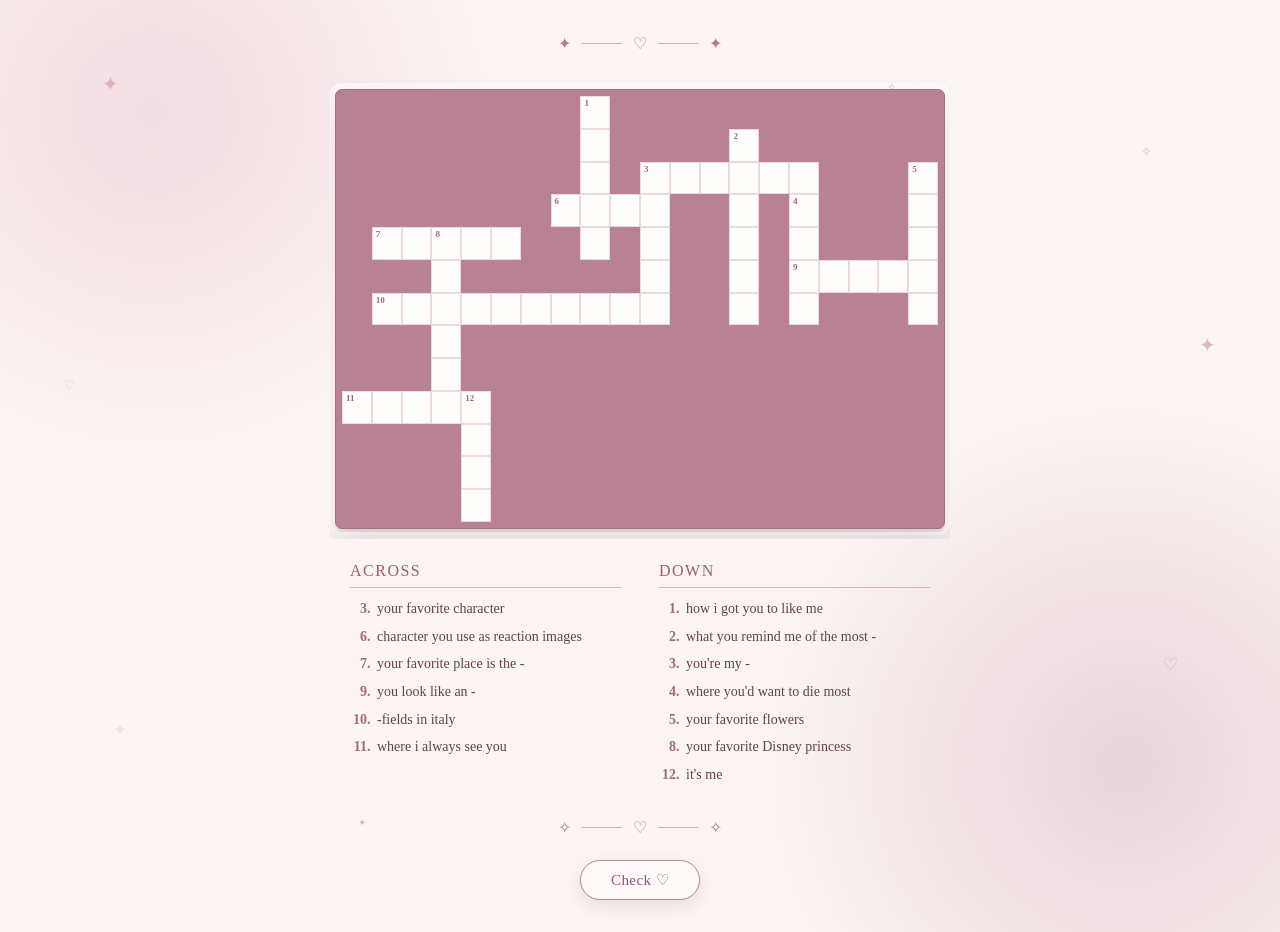
<file: index.html>
<!DOCTYPE html>
<html lang="en">
<head>
    <meta charset="UTF-8">
    <meta name="viewport" content="width=device-width, initial-scale=1.0">
    <title>Crossword ♡</title>
    <style>
        * {
            box-sizing: border-box;
            -webkit-tap-highlight-color: transparent;
        }

        html, body {
            margin: 0;
            min-height: 100%;
        }

        body {
            min-height: 100vh;
            overflow-x: hidden;
            background:
                radial-gradient(circle at 12% 12%, #f3dce3 0, transparent 25%),
                radial-gradient(circle at 88% 82%, #ead3dc 0, transparent 27%),
                #faf5f2;
            color: #60434c;
            font-family: Georgia, "Times New Roman", serif;
        }

        main {
            min-height: 100vh;
            padding: 32px 12px;
            display: flex;
            flex-direction: column;
            align-items: center;
            justify-content: center;
        }

        .ornament {
            display: flex;
            align-items: center;
            justify-content: center;
            gap: 11px;
            height: 22px;
            margin-bottom: 25px;
            color: #b8798b;
        }

        .ornament.bottom {
            margin: 25px 0 0;
        }

        .ornament span {
            font-size: 16px;
        }

        .ornament i {
            width: 40px;
            height: 1px;
            background: #d4adb8;
        }

        /* SCROLLABLE WRAPPER */

        .crossword-wrapper {
            width: 100%;
            max-width: 620px;
            overflow-x: auto;
            -webkit-overflow-scrolling: touch;
            padding: 10px 5px;
            display: flex;
            justify-content: center;
        }

        .crossword-wrapper::-webkit-scrollbar {
            height: 6px;
        }

        .crossword-wrapper::-webkit-scrollbar-thumb {
            background: #d4adb8;
            border-radius: 10px;
        }

        /* CROSSWORD GRID */

        #crossword {
            display: grid;
            width: 100%;
            min-width: 580px;
            height: 440px;
            padding: 6px;

            background: #b98294;
            border: 1px solid #a96e81;
            border-radius: 7px;

            box-shadow:
                0 3px 0 rgba(91, 52, 65, .12),
                0 15px 35px rgba(91, 52, 65, .14),
                0 0 0 6px rgba(255,255,255,.65);
        }

        .cell {
            position: relative;
            width: 100%;
            height: 100%;

            background: #fffdfb;
            border: 1px solid #ead9dd;

            display: flex;
            align-items: center;
            justify-content: center;

            transition: background .15s ease;
        }

        .cell:hover {
            background: #fff8fa;
        }

        .blocked {
            width: 100%;
            height: 100%;
            background: #b98294;
        }

        .cell .number {
            position: absolute;
            top: 2px;
            left: 3px;

            color: #a26778;
            font-size: 9px;
            line-height: 1;
            font-weight: bold;

            pointer-events: none;
            z-index: 2;
        }

        .cell input {
            width: 100%;
            height: 100%;

            margin: 0;
            padding: 0;

            border: 0;
            outline: 0;
            background: transparent;

            text-align: center;
            line-height: 1;

            color: #63434d;
            caret-color: #ae7183;

            font-family: Georgia, "Times New Roman", serif;
            font-size: 18px;
            font-weight: bold;

            display: flex;
            align-items: center;
            justify-content: center;
        }

        .cell input:focus {
            background: #f9e5ea;
            box-shadow: inset 0 0 0 2px #d29aaa;
        }

        .cell.correct {
            background: #e9f1e5;
            border-color: #c8d8c1;
        }

        .cell.wrong {
            background: #f8dfe4;
            border-color: #dfaab8;
        }

        /* CLUES */

        .clues-container {
            display: flex;
            gap: 38px;

            margin-top: 23px;

            width: 100%;
            max-width: 580px;

            color: #60434c;
        }

        .clues-column {
            flex: 1;
            min-width: 0;
        }

        .clues-column h3 {
            margin: 0 0 10px;
            padding-bottom: 7px;

            border-bottom: 1px solid #d7b4be;

            color: #985f72;

            font-size: 16px;
            font-weight: normal;
            letter-spacing: 1.5px;
            text-transform: uppercase;
        }

        .clues-column ol {
            margin: 0;
            padding-left: 24px;

            font-size: 14px;
            line-height: 1.55;
        }

        .clues-column li {
            margin-bottom: 6px;
            padding-left: 3px;
        }

        .clues-column li::marker {
            color: #a46979;
            font-weight: bold;
        }

        /* BUTTON */

        #check {
            margin-top: 21px;
            padding: 10px 30px;

            border: 1px solid #bd8294;
            border-radius: 100px;

            background: #fffaf9;

            color: #91596c;

            font-family: Georgia, "Times New Roman", serif;
            font-size: 15px;
            letter-spacing: .4px;

            box-shadow: 0 6px 17px rgba(91, 52, 65, .11);

            cursor: pointer;

            transition: .2s ease;
        }

        #check:hover {
            background: #f9e9ed;
            transform: translateY(-1px);
        }

        #check:active {
            transform: scale(.96);
        }

        /* DECORATIONS */

        .decorations {
            position: fixed;
            inset: 0;
            z-index: 0;
            pointer-events: none;
        }

        .decorations span {
            position: absolute;
            color: #c78b9c;
            opacity: .55;
            animation: float 5s ease-in-out infinite;
        }

        .decorations span:nth-child(1) { top: 8%; left: 8%; font-size: 20px; }
        .decorations span:nth-child(2) { top: 16%; right: 10%; font-size: 13px; }
        .decorations span:nth-child(3) { top: 42%; left: 5%; font-size: 12px; }
        .decorations span:nth-child(4) { top: 37%; right: 5%; font-size: 20px; }
        .decorations span:nth-child(5) { bottom: 18%; left: 9%; font-size: 12px; }
        .decorations span:nth-child(6) { bottom: 25%; right: 8%; font-size: 17px; }
        .decorations span:nth-child(7) { bottom: 8%; left: 28%; font-size: 10px; }
        .decorations span:nth-child(8) { top: 9%; right: 30%; font-size: 11px; }

        .solved #crossword {
            animation: solved .8s ease;
        }

        @keyframes float {
            0%, 100% { transform: translateY(0) rotate(0); }
            50% { transform: translateY(-7px) rotate(7deg); }
        }

        @keyframes solved {
            0% { transform: scale(1); }
            45% { transform: scale(1.035); }
            100% { transform: scale(1); }
        }

        /* MOBILE */

        @media (max-width: 600px) {
            main {
                padding: 18px 5px;
            }

            .ornament i {
                width: 27px;
            }

            .crossword-wrapper {
                justify-content: flex-start;
            }

            #crossword {
                min-width: 500px;
                height: 85vw;
                max-height: 420px;
                padding: 4px;
            }

            .cell input {
                font-size: 16px;
            }

            .cell .number {
                top: 1px;
                left: 2px;
                font-size: 8px;
            }

            .clues-container {
                gap: 16px;
                margin-top: 18px;
                max-width: 95vw;
            }

            .clues-column h3 {
                font-size: 13px;
            }

            .clues-column ol {
                padding-left: 20px;
                font-size: 12px;
                line-height: 1.5;
            }

            .clues-column li {
                margin-bottom: 5px;
            }

            #check {
                margin-top: 17px;
                padding: 9px 26px;
                font-size: 14px;
            }
        }
    </style>
</head>
<body>

    <div class="decorations">
        <span>✦</span>
        <span>✧</span>
        <span>♡</span>
        <span>✦</span>
        <span>✧</span>
        <span>♡</span>
        <span>✦</span>
        <span>✧</span>
    </div>

    <main>
        <div class="ornament">
            <span>✦</span>
            <i></i>
            <span>♡</span>
            <i></i>
            <span>✦</span>
        </div>

        <div class="crossword-wrapper">
            <div id="crossword"></div>
        </div>

        <div class="clues-container">
            <div class="clues-column">
                <h3>Across</h3>
                <ol>
                    <li value="3">your favorite character</li>
                    <li value="6">character you use as reaction images</li>
                    <li value="7">your favorite place is the -</li>
                    <li value="9">you look like an -</li>
                    <li value="10">-fields in italy</li>
                    <li value="11">where i always see you</li>
                </ol>
            </div>

            <div class="clues-column">
                <h3>Down</h3>
                <ol>
                    <li value="1">how i got you to like me</li>
                    <li value="2">what you remind me of the most -</li>
                    <li value="3">you're my -</li>
                    <li value="4">where you'd want to die most</li>
                    <li value="5">your favorite flowers</li>
                    <li value="8">your favorite Disney princess</li>
                    <li value="12">it's me</li>
                </ol>
            </div>
        </div>

        <div class="ornament bottom">
            <span>✧</span>
            <i></i>
            <span>♡</span>
            <i></i>
            <span>✧</span>
        </div>

        <button id="check">Check ♡</button>
    </main>

    <script>
        const rawGrid = [
            "........M...........",
            "........A....S......",
            "........G.BAKUGO...L",
            ".......MIKU..N.C...I",
            ".BEACH..C.N..S.E...L",
            "...U......N..E.ANGEL",
            ".STRAWBERRY..T.N...Y",
            "...O................",
            "...R................",
            "DREAM...............",
            "....O...............",
            "....O...............",
            "....N..............."
        ];

        const startNumbers = {
            "0,8": 1,   // MAGIC
            "1,13": 2,  // SUNSET
            "2,10": 3,  // BAKUGO
            "3,15": 4,  // OCEAN
            "2,19": 5,  // LILLY
            "3,7": 6,   // MIKU
            "4,1": 7,   // BEACH
            "4,3": 8,   // AURORA
            "5,15": 9,  // ANGEL
            "6,1": 10,  // STRAWBERRY
            "9,0": 11,  // DREAM
            "9,4": 12   // MOON
        };

        const crossword = document.getElementById("crossword");
        const inputs = [];

        const rows = rawGrid.length;
        const cols = rawGrid[0].length;

        crossword.style.gridTemplateColumns = `repeat(${cols}, 1fr)`;
        crossword.style.gridTemplateRows = `repeat(${rows}, 1fr)`;

        for (let r = 0; r < rows; r++) {
            for (let c = 0; c < cols; c++) {
                const char = rawGrid[r][c].toUpperCase();
                const cell = document.createElement("div");

                if (char === ".") {
                    cell.className = "blocked";
                } else {
                    cell.className = "cell";
                    const posKey = `${r},${c}`;

                    if (startNumbers[posKey]) {
                        const numSpan = document.createElement("span");
                        numSpan.className = "number";
                        numSpan.innerText = startNumbers[posKey];
                        cell.appendChild(numSpan);
                    }

                    const input = document.createElement("input");
                    input.type = "text";
                    input.maxLength = 1;
                    input.autocomplete = "off";
                    input.autocapitalize = "characters";
                    input.dataset.answer = char;

                    input.addEventListener("input", () => {
                        input.value = input.value.replace(/[^a-zA-Z]/g, "").toUpperCase();
                    });

                    inputs.push(input);
                    cell.appendChild(input);
                }
                crossword.appendChild(cell);
            }
        }

        document.getElementById("check").addEventListener("click", () => {
            let solved = true;

            inputs.forEach(input => {
                input.parentElement.classList.remove("wrong", "correct");

                if (input.value.toUpperCase() === input.dataset.answer) {
                    input.parentElement.classList.add("correct");
                } else {
                    input.parentElement.classList.add("wrong");
                    solved = false;
                }
            });

            if (solved) {
                localStorage.setItem("crosswordComplete", "true");
                document.body.classList.add("solved");
                setTimeout(() => {
                    window.location.href = "secret.html";
                }, 900);
            }
        });
    </script>
</body>
</html>
</file>
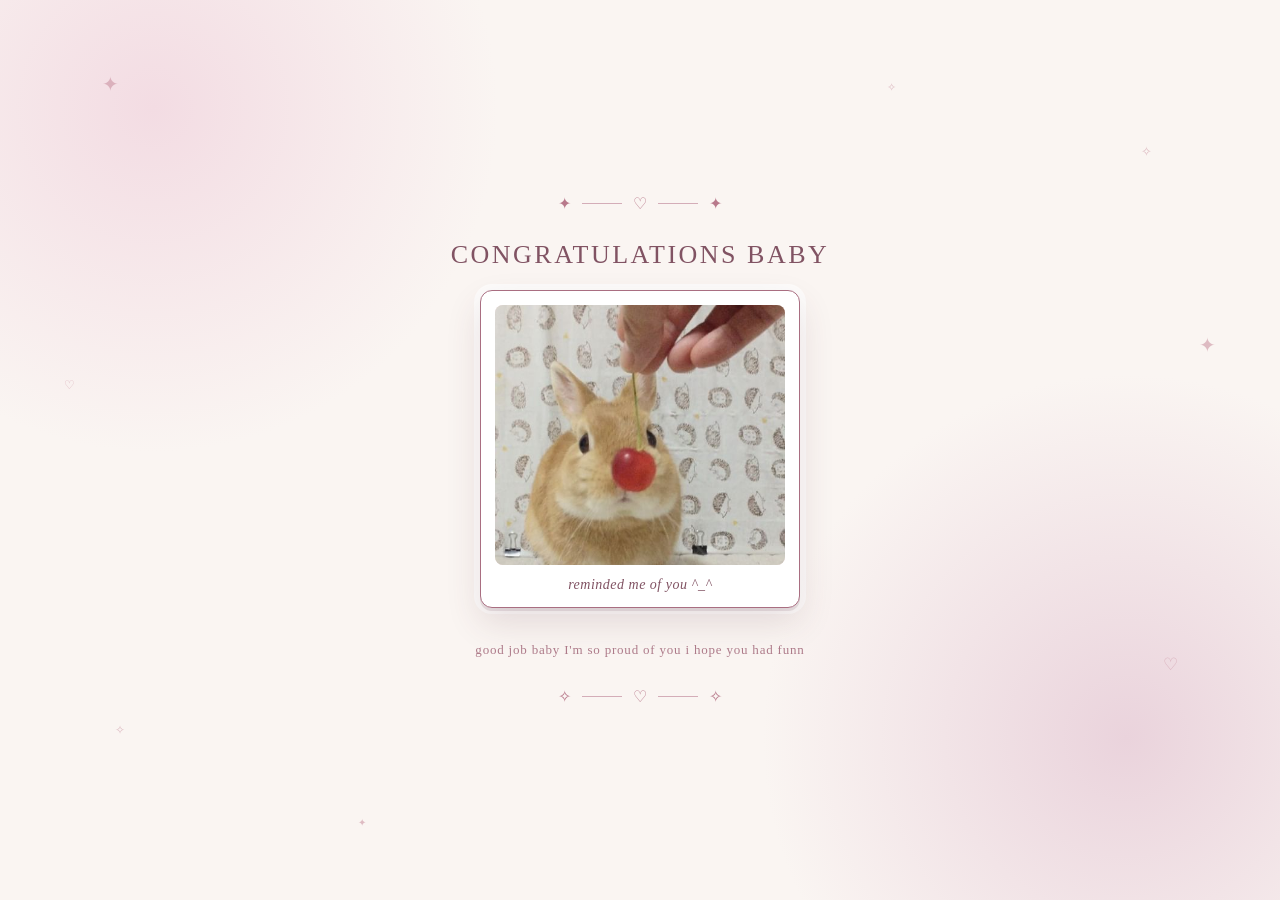
<file: secret.html>
<!DOCTYPE html>
<html lang="en">
<head>
    <meta charset="UTF-8">
    <meta name="viewport" content="width=device-width, initial-scale=1.0">
    <title>Congratulations! ♡</title>
    <style>
        * {
            box-sizing: border-box;
            -webkit-tap-highlight-color: transparent;
        }

        html, body {
            margin: 0;
            min-height: 100%;
        }

        body {
            min-height: 100vh;
            overflow-x: hidden;
            background:
                radial-gradient(circle at 12% 12%, #f3dce3 0, transparent 25%),
                radial-gradient(circle at 88% 82%, #ead3dc 0, transparent 27%),
                #faf5f2;
            color: #60434c;
            font-family: Georgia, "Times New Roman", serif;
            display: flex;
            align-items: center;
            justify-content: center;
            padding: 32px 12px;
        }

        main {
            width: 100%;
            max-width: 500px;
            display: flex;
            flex-direction: column;
            align-items: center;
            text-align: center;
            position: relative;
            z-index: 1;
        }

        .title {
            margin-bottom: 20px;
            color: #815363;
            font-size: 26px;
            font-weight: normal;
            letter-spacing: 2.5px;
            text-transform: uppercase;
        }

        .ornament {
            display: flex;
            align-items: center;
            justify-content: center;
            gap: 11px;
            height: 22px;
            margin-bottom: 25px;
            color: #b8798b;
        }

        .ornament.bottom {
            margin: 25px 0 0;
        }

        .ornament span { font-size: 16px; }
        .ornament i {
            width: 40px;
            height: 1px;
            background: #d4adb8;
        }

        /* PHOTO & SONG CARD */

        .photo-card {
            display: block;
            text-decoration: none;
            color: inherit;
            background: #ffffff;
            border: 1px solid #a96e81;
            border-radius: 12px;
            padding: 14px;
            box-shadow:
                0 3px 0 rgba(91, 52, 65, .12),
                0 15px 35px rgba(91, 52, 65, .14),
                0 0 0 6px rgba(255, 255, 255, .65);
            transition: transform 0.2s ease, box-shadow 0.2s ease;
            max-width: 320px;
            width: 100%;
            margin-bottom: 12px;
        }

        .photo-card:hover {
            transform: translateY(-3px);
            box-shadow:
                0 6px 0 rgba(91, 52, 65, .12),
                0 20px 40px rgba(91, 52, 65, .18),
                0 0 0 6px rgba(255, 255, 255, .8);
        }

        .photo-frame {
            width: 100%;
            height: 260px;
            border-radius: 8px;
            overflow: hidden;
            background: #f8dfe4;
        }

        .photo-frame img {
            width: 100%;
            height: 100%;
            object-fit: cover;
            display: block;
        }

        .caption {
            margin-top: 12px;
            font-size: 14px;
            color: #815363;
            font-style: italic;
            letter-spacing: 0.5px;
        }

        /* SUBTEXT MESSAGE */

        .subtext {
            margin-top: 20px;
            font-size: 13px;
            color: #ad7a89;
            letter-spacing: 0.8px;
            line-height: 1.6;
            max-width: 380px;
        }

        /* DECORATIONS */

        .decorations {
            position: fixed;
            inset: 0;
            z-index: 0;
            pointer-events: none;
        }

        .decorations span {
            position: absolute;
            color: #c78b9c;
            opacity: .55;
            animation: float 5s ease-in-out infinite;
        }

        .decorations span:nth-child(1) { top: 8%; left: 8%; font-size: 20px; }
        .decorations span:nth-child(2) { top: 16%; right: 10%; font-size: 13px; }
        .decorations span:nth-child(3) { top: 42%; left: 5%; font-size: 12px; }
        .decorations span:nth-child(4) { top: 37%; right: 5%; font-size: 20px; }
        .decorations span:nth-child(5) { bottom: 18%; left: 9%; font-size: 12px; }
        .decorations span:nth-child(6) { bottom: 25%; right: 8%; font-size: 17px; }
        .decorations span:nth-child(7) { bottom: 8%; left: 28%; font-size: 10px; }
        .decorations span:nth-child(8) { top: 9%; right: 30%; font-size: 11px; }

        @keyframes float {
            0%, 100% { transform: translateY(0) rotate(0); }
            50% { transform: translateY(-7px) rotate(7deg); }
        }

        /* MOBILE ADJUSTMENTS */

        @media (max-width: 600px) {
            .title {
                font-size: 21px;
                letter-spacing: 2px;
            }

            .photo-frame {
                height: 220px;
            }

            .caption {
                font-size: 13px;
            }

            .subtext {
                font-size: 12px;
            }
        }
    </style>
</head>
<body>

    <div class="decorations">
        <span>✦</span>
        <span>✧</span>
        <span>♡</span>
        <span>✦</span>
        <span>✧</span>
        <span>♡</span>
        <span>✦</span>
        <span>✧</span>
    </div>

    <main>
        <div class="ornament">
            <span>✦</span>
            <i></i>
            <span>♡</span>
            <i></i>
            <span>✦</span>
        </div>

        <div class="title">CONGRATULATIONS BABY</div>

        <!-- CLICKABLE PHOTO (Leads to Spotify / Song URL) -->
        <a href="https://open.spotify.com/playlist/7H03qom5OEsq2cZvnPwVZI?si=tkxkZnuiTnugKPosPGnrUw&utm_source=copy-link&pi=_VIvvG4TT8iqJ" target="_blank" rel="noopener noreferrer" class="photo-card">
            <div class="photo-frame">
                <img src="1b3149c5f05147bdb514c936c046578d.jpg" alt="Reminded me of you">
            </div>
            <div class="caption">reminded me of you ^_^</div>
        </a>

        <div class="subtext">
            good job baby I'm so proud of you i hope you had funn
        </div>

        <div class="ornament bottom">
            <span>✧</span>
            <i></i>
            <span>♡</span>
            <i></i>
            <span>✧</span>
        </div>
    </main>

</body>
</html>
</file>
